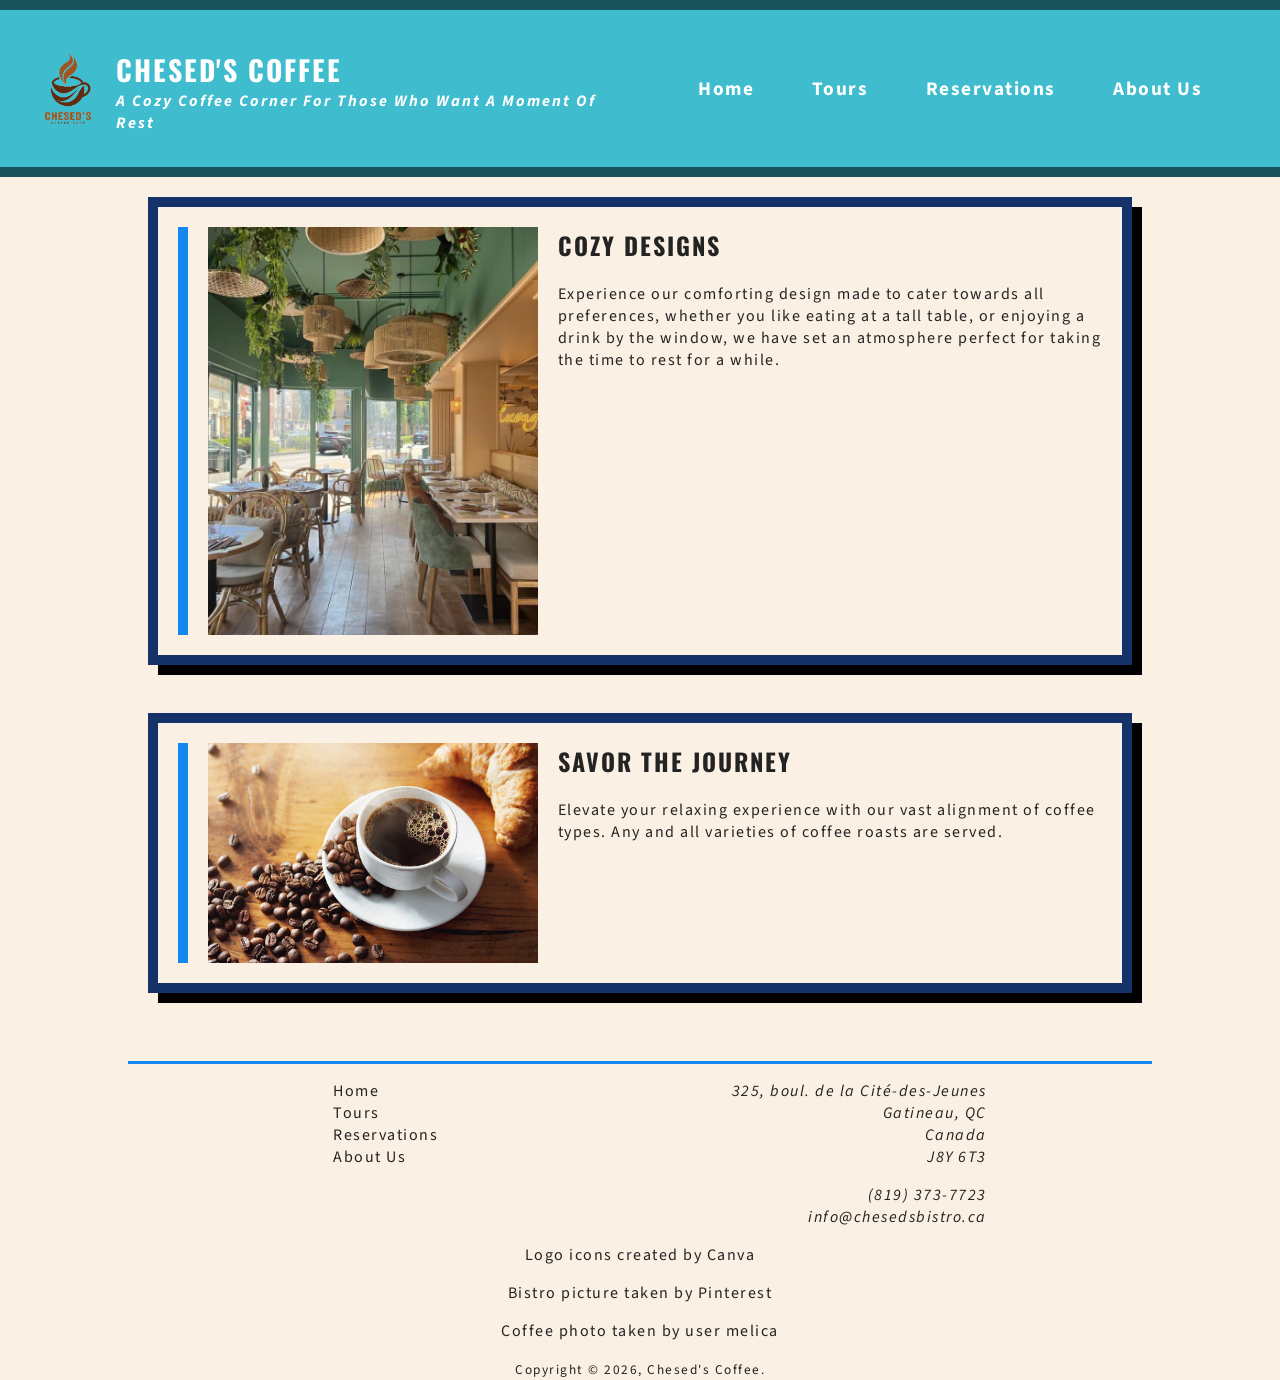
<file: docs/Bistro/index.html>
<!DOCTYPE html>
<html lang="en">

    <head>
        <meta charset="UTF-8">
        <meta name="viewport" content="width=device-width, initial-scale=1.0">
        <title>Chesed's Coffee</title>
        <link rel="icon" type="image/x-icon" href="images/favicon.ico">
        <link rel="stylesheet" href="styles/main.css">
    </head>

    <body>
        <div id="topBar">
            <header>
                <img src="images/logo.png" alt="Gatineau Park Tours logo">
                <div>
                    <h1>Chesed's Coffee</h1>
                    <h2>A Cozy Coffee Corner For Those Who Want A Moment Of Rest</h2>
                </div> 
            </header>
            <nav>
                <ul>
                    <li><a href="index.html">Home</a></li>
                    <li><a href="tours.html">Tours</a></li>
                    <li><a href="reservations.html">Reservations</a></li>
                    <li><a href="aboutus.html">About Us</a></li>
                </ul>
            </nav>
        </div>
        <main>
            <section class="card accentBorder">
                <div>
                    <img src="images/BistroLook.jpg" alt="Interior of a bistro painted in green with window views" width="500" height="334">
                    <div class="textContent">

                        <h2>Cozy designs</h2>
                        <p>Experience our comforting design made to cater towards all preferences, whether you like eating at a tall table,
                             or enjoying a drink by the window, we have set an atmosphere perfect for taking the time to rest for a while.
                        </p>
                    </div>
                </div>
            </section>
            <section class="card accentBorder">
                <div>
                    <img src="images/coffee.jpg" alt="Plate setting with charcuterie and wine on a picnic table"
                        width="500" height="334">
                    <div class="textContent">
                        <h2>Savor the Journey</h2>
                        <p>Elevate your relaxing experience with our vast alignment of coffee types. Any and all varieties of coffee roasts are served.</p>
                    </div>
                </div>
            </section>

        </main>
        <footer>
            <div>
                <nav>
                <ul>
                    <li><a href="index.html">Home</a></li>
                    <li><a href="tours.html">Tours</a></li>
                    <li><a href="reservations.html">Reservations</a></li>
                    <li><a href="aboutus.html">About Us</a></li>
                </ul>
                </nav>
                <address>
                    <p>
                        325, boul. de la Cité-des-Jeunes<br>
                        Gatineau, QC<br>
                        Canada<br>
                        J8Y 6T3
                    </p>
                    <a href="tel:8193737723">(819) 373-7723</a><br>
                    <a href="mailto:info@chesedsbistro.ca">info@chesedsbistro.ca</a>
                </address>
            </div>
            <p>Logo icons created by <a href="https://www.canva.com/design/DAHaqQqvdv0/Q7ZLC8oCmasTmvxH9yxKFw/edit?locale=en">Canva</a> 
            </p>
            <p>Bistro picture taken by <a
                    href="https://www.pinterest.com/ideas/cozy-bistro/951073635010/">Pinterest</a>
            </p>
            <p>Coffee photo taken by <a href="https://stock.adobe.com/ca/contributor/200402579/melica?load_type=author&prev_url=detail">user
                    melica</a></p>
            <small>
                Copyright &copy; 2026, Chesed's Coffee.
            </small>
        </footer>
    </body>

</html>
</file>
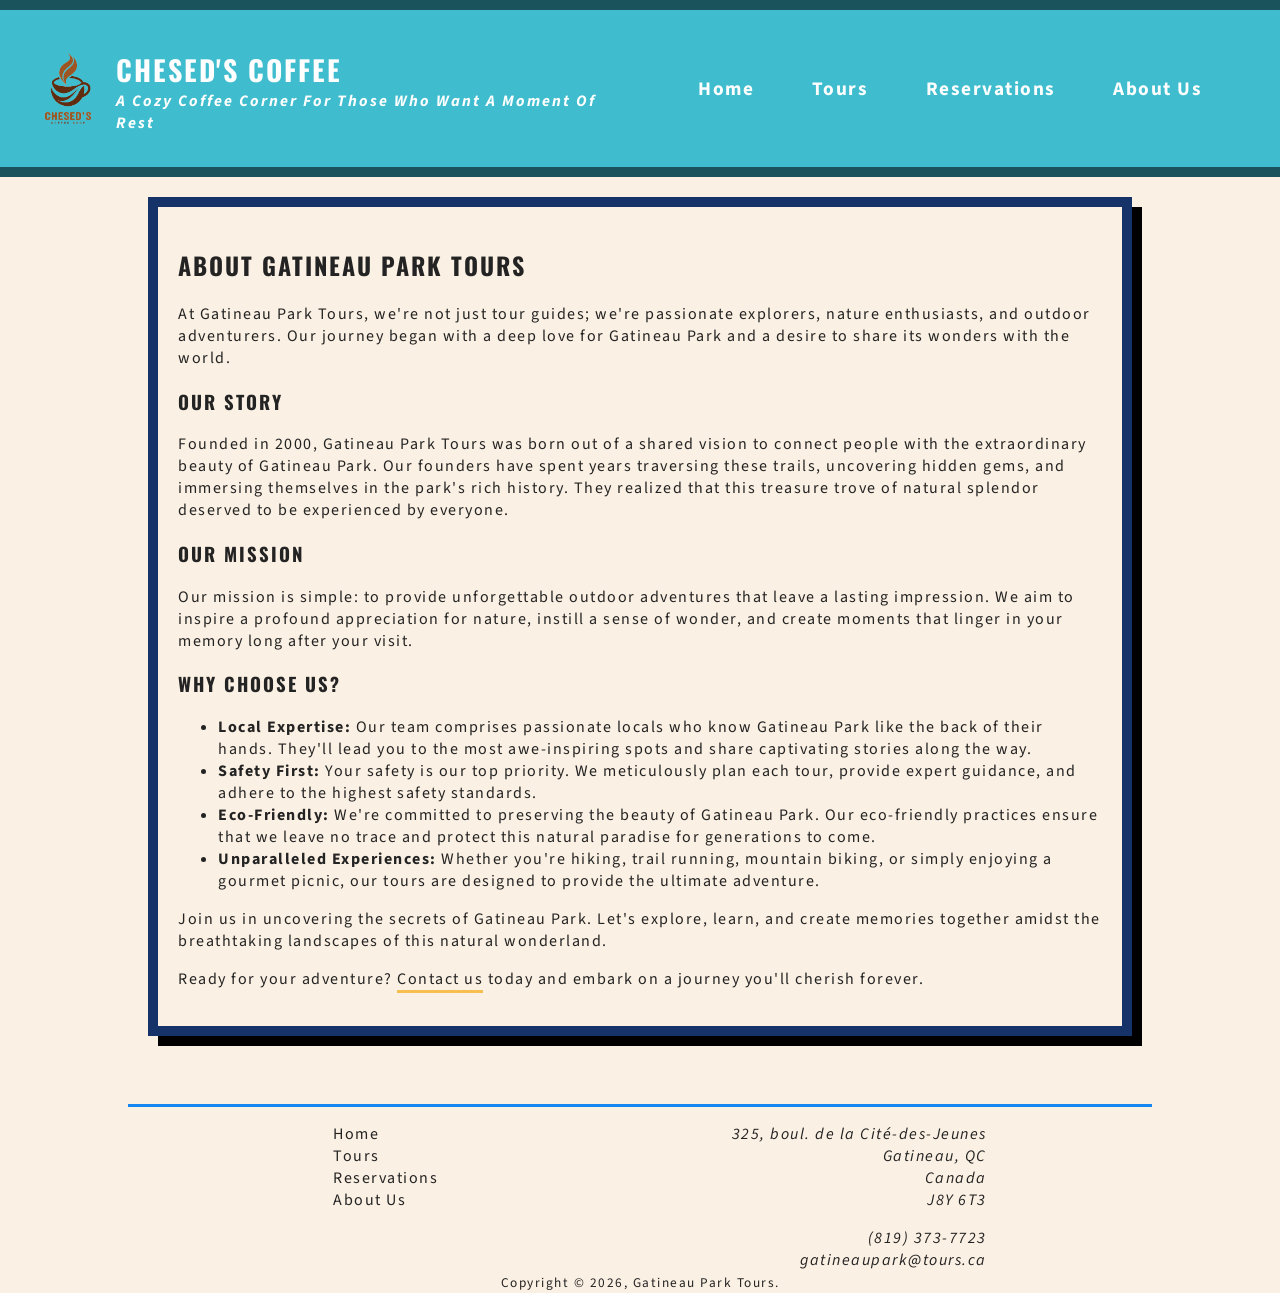
<file: docs/Bistro/aboutus.html>
<!DOCTYPE html>
<html lang="en">

    <head>
        <meta charset="UTF-8">
        <meta name="viewport" content="width=device-width, initial-scale=1.0">
        <title>Chesed's Coffee - About Us</title>
        <link rel="icon" type="image/x-icon" href="images/favicon.ico">
        <link rel="stylesheet" href="styles/main.css">
    </head>

    <body>
        <div id="topBar">
            <header>
                <img src="images/logo.png" alt="Gatineau Park Tours logo">
                <div>
                    <h1>Chesed's Coffee</h1>
                    <h2>A Cozy Coffee Corner For Those Who Want A Moment Of Rest</h2>
                </div>
            </header>
            <nav>
                <ul>
                    <li><a href="index.html">Home</a></li>
                    <li><a href="tours.html">Tours</a></li>
                    <li><a href="reservations.html">Reservations</a></li>
                    <li><a href="aboutus.html">About Us</a></li>
                </ul>
            </nav>
        </div>
        <main>
            <section class="accentBorder">
                <h2>About Gatineau Park Tours</h2>
                <p>At Gatineau Park Tours, we're not just tour guides; we're passionate explorers, nature enthusiasts,
                    and outdoor adventurers. Our journey began with a deep love for Gatineau Park and a desire to share
                    its wonders with the world.</p>

                <article>
                    <h3>Our Story</h3>
                    <p>Founded in 2000, Gatineau Park Tours was born out of a shared vision to connect people with the
                        extraordinary beauty of Gatineau Park. Our founders have spent years traversing these
                        trails, uncovering hidden gems, and immersing themselves in the park's rich history. They
                        realized
                        that
                        this treasure trove of natural splendor deserved to be experienced by everyone.</p>
                </article>
                <article>
                    <h3>Our Mission</h3>
                    <p>Our mission is simple: to provide unforgettable outdoor adventures that leave a lasting
                        impression.
                        We
                        aim to inspire a profound appreciation for nature, instill a sense of wonder, and create moments
                        that
                        linger in your memory long after your visit.</p>
                </article>
                <article>
                    <h3>Why Choose Us?</h3>
                    <ul>
                        <li><strong>Local Expertise:</strong> Our team comprises passionate locals who know Gatineau
                            Park
                            like
                            the back of their hands. They'll lead you to the most awe-inspiring spots and share
                            captivating
                            stories along the way.</li>
                        <li><strong>Safety First:</strong> Your safety is our top priority. We meticulously plan each
                            tour,
                            provide expert guidance, and adhere to the highest safety standards.</li>
                        <li><strong>Eco-Friendly:</strong> We're committed to preserving the beauty of Gatineau Park.
                            Our
                            eco-friendly practices ensure that we leave no trace and protect this natural paradise for
                            generations to come.</li>
                        <li><strong>Unparalleled Experiences:</strong> Whether you're hiking, trail running, mountain
                            biking, or
                            simply enjoying a gourmet picnic, our tours are designed to provide the ultimate adventure.
                        </li>
                    </ul>
                    <p>
                        Join us in uncovering the secrets of Gatineau Park. Let's explore, learn, and create memories
                        together amidst the breathtaking landscapes of this natural wonderland.
                    </p>

                    <p>
                        Ready for your adventure? <a href="booking.html">Contact us</a> today and embark on a journey
                        you'll
                        cherish forever.
                    </p>
                </article>
            </section>
        </main>
        <footer>
            <div>
                <nav>
                <ul>
                    <li><a href="index.html">Home</a></li>
                    <li><a href="tours.html">Tours</a></li>
                    <li><a href="reservations.html">Reservations</a></li>
                    <li><a href="aboutus.html">About Us</a></li>
                </ul>
                </nav>
                <address>
                    <p>
                        325, boul. de la Cité-des-Jeunes<br>
                        Gatineau, QC<br>
                        Canada<br>
                        J8Y 6T3
                    </p>
                    <a href="tel:8193737723">(819) 373-7723</a><br>
                    <a href="mailto:gatineaupark@tours.ca">gatineaupark@tours.ca</a>
                </address>
            </div>
            <small>
                Copyright &copy; 2026, Gatineau Park Tours.
            </small>
        </footer>
    </body>

</html>
</file>
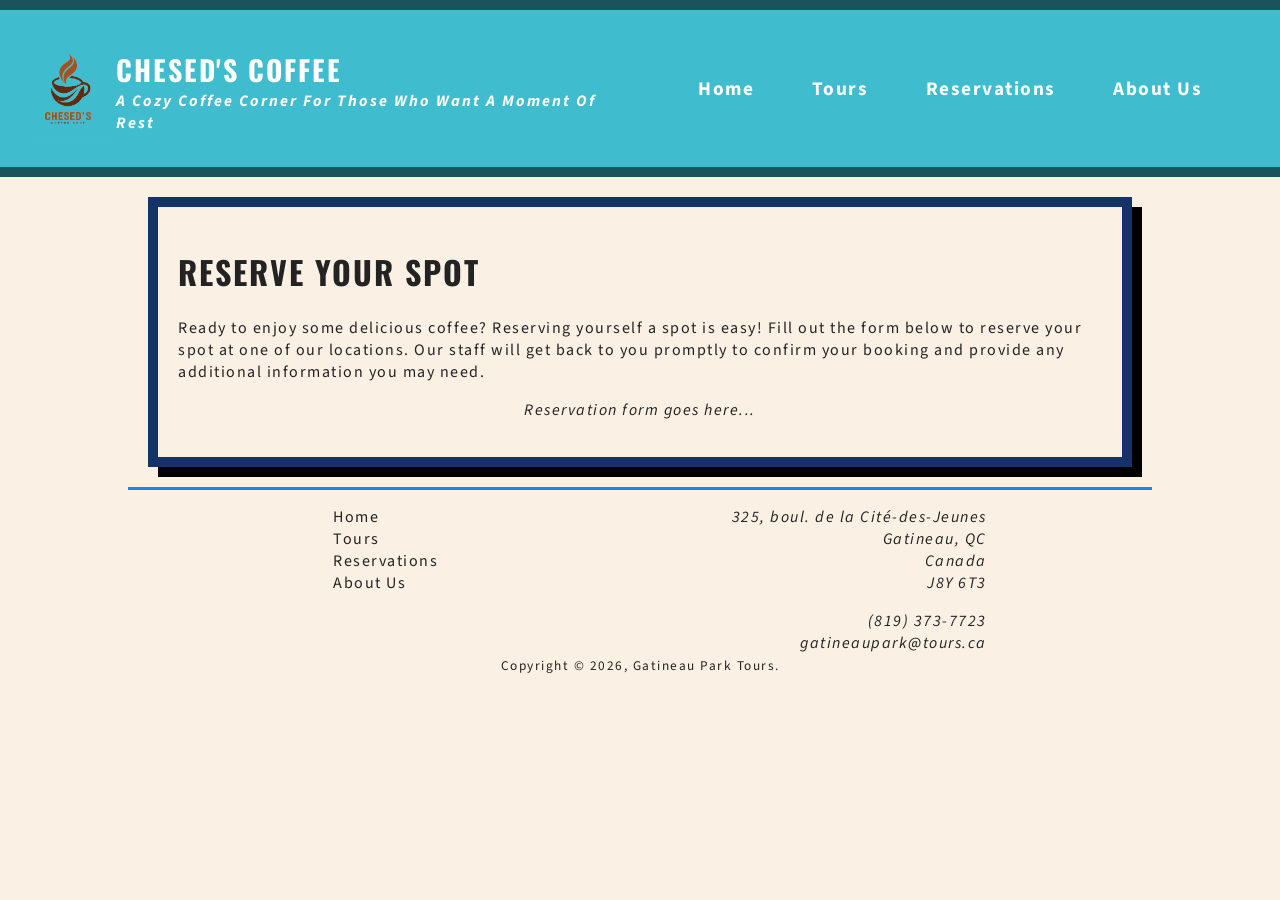
<file: docs/Bistro/reservations.html>
<!DOCTYPE html>
<html lang="en">

    <head>
        <meta charset="UTF-8">
        <meta name="viewport" content="width=device-width, initial-scale=1.0">
        <title>Chesed's Coffee - reservations</title>
        <link rel="icon" type="image/x-icon" href="images/favicon.ico">
        <link rel="stylesheet" href="styles/main.css">
    </head>

    <body>
        <div id="topBar">
            <header>
                <img src="images/logo.png" alt="Gatineau Park Tours logo">
                <div>
                    <h1>Chesed's Coffee</h1>
                    <h2>A Cozy Coffee Corner For Those Who Want A Moment Of Rest</h2>
                </div> 
            </header>
            <nav>
                <ul>
                    <li><a href="index.html">Home</a></li>
                    <li><a href="tours.html">Tours</a></li>
                    <li><a href="reservations.html">Reservations</a></li>
                    <li><a href="aboutus.html">About Us</a></li>
                </ul>
            </nav>
        </div>
        <main>
            <div id="bookingForm" class="accentBorder">
                <h1>Reserve Your Spot</h1>
            <p>Ready to enjoy some delicious coffee? 
                Reserving yourself a spot is easy! Fill out the form below to reserve your 
                spot at one of our locations. Our staff will get back to you promptly to
                 confirm your booking and provide any additional information you may need.</p>
            
            <p id="unreleased">Reservation form goes here...</p>     
            </div>
            

        </main>
        <footer>
            <div>
                <nav>
                <ul>
                    <li><a href="index.html">Home</a></li>
                    <li><a href="tours.html">Tours</a></li>
                    <li><a href="reservations.html">Reservations</a></li>
                    <li><a href="aboutus.html">About Us</a></li>
                </ul>
                </nav>
                <address>
                    <p>
                        325, boul. de la Cité-des-Jeunes<br>
                        Gatineau, QC<br>
                        Canada<br>
                        J8Y 6T3
                    </p>
                    <a href="tel:8193737723">(819) 373-7723</a><br>
                    <a href="mailto:gatineaupark@tours.ca">gatineaupark@tours.ca</a>
                </address>
            </div>
            <small>
                Copyright &copy; 2026, Gatineau Park Tours.
            </small>
        </footer>
    </body>

</html>
</file>
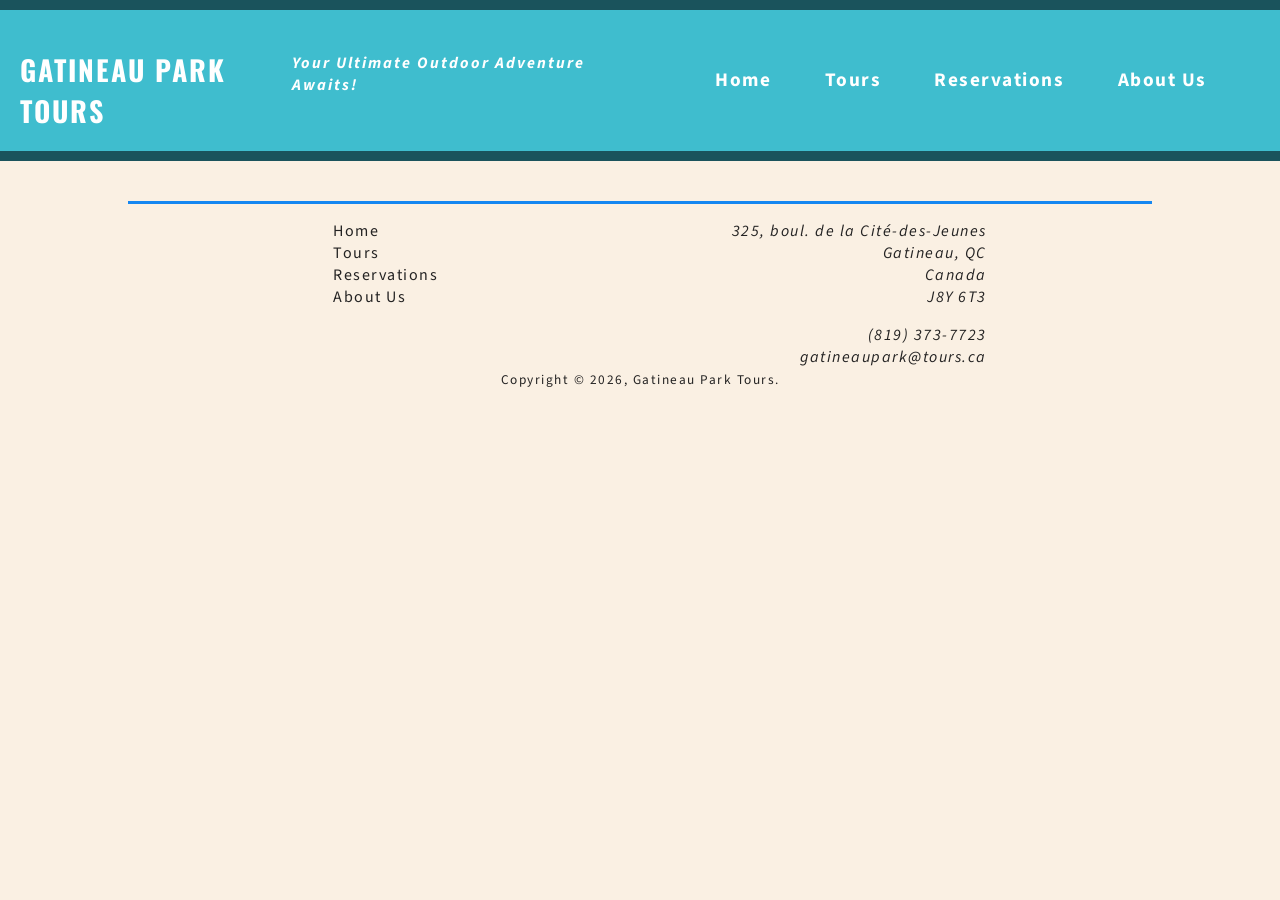
<file: docs/Bistro/template.html>
<!DOCTYPE html>
<html lang="en">

    <head>
        <meta charset="UTF-8">
        <meta name="viewport" content="width=device-width, initial-scale=1.0">
        <title>Gatineau Park Tours - [[Screen]]</title>
        <link rel="icon" type="image/x-icon" href="images/favicon.ico">
        <link rel="stylesheet" href="styles/main.css">
    </head>

    <body>
        <div id="topBar">
            <header>
                <h1>Gatineau Park Tours</h1>
                <h2>Your Ultimate Outdoor Adventure Awaits!</h2>
            </header>
            <nav>
                <ul>
                    <li><a href="index.html">Home</a></li>
                    <li><a href="tours.html">Tours</a></li>
                    <li><a href="reservations.html">Reservations</a></li>
                    <li><a href="aboutus.html">About Us</a></li>
                </ul>
                
            </nav>
        </div>
        <main></main>
        <footer>
            <div>
                <nav>
                    <ul>
                        <li><a href="index.html">Home</a></li>
                        <li><a href="tours.html">Tours</a></li>
                        <li><a href="reservations.html">Reservations</a></li>
                        <li><a href="aboutus.html">About Us</a></li>
                    </ul>
                </nav>
                <address>
                    <p>
                        325, boul. de la Cité-des-Jeunes<br>
                        Gatineau, QC<br>
                        Canada<br>
                        J8Y 6T3
                    </p>
                    <a href="tel:8193737723">(819) 373-7723</a><br>
                    <a href="mailto:gatineaupark@tours.ca">gatineaupark@tours.ca</a>
                </address>
            </div>
            <small>
                Copyright &copy; 2026, Gatineau Park Tours.
            </small>
        </footer>
    </body>

</html>
</file>
<file: docs/Bistro/styles/main.css>
@import url('https://fonts.googleapis.com/css2?family=Oswald&family=Source+Sans+3&display=swap');

* {
    box-sizing: border-box;
}

body {
    font-family: "Source Sans 3", Calibri, sans-serif;
    background-color: #faf0e3;
    letter-spacing: 1.5px;
    color: #242323;
    margin: 0;
}

a {
    text-decoration: none;
    color: #242323;
}
#bookingContainer {
    display: flex;
    flex-direction: column;
    gap: 20px;
}
#unreleased{
    text-align: center;
    font-style: italic;
}
#topBar {
    border-block: 10px solid #1a535c;
    background-color: #3fbdce;
    color: #fff;
    padding: 20px;
}
#topBar header{
    display: flex;
    align-items: center;
}
#topBar header img{
    inline-size: 6em;
}
#topBar nav ul{
    display: flex;
    justify-content: space-evenly;
}

#topBar>header h1 {
    margin-block-end: 0;
}

#topBar>header h2 {
    margin-block-start: 0;
}

#topBar a {
    color: #fff;
    font-size: 1.2em;
    font-weight: bold;
}
#topBar h1 {
    font-size: 1.75em;
}

#topBar h2 {
    font-family: "Source Sans 3", Calibri, sans-serif;
    font-size: 1em;
    font-style: italic;
    text-transform: none;
}

h1,
h2,
h3,
h4 {
    font-family: Oswald, sans-serif;
    text-transform: uppercase;
    letter-spacing: 2px;
}


main {
    padding: 20px;
}

main a {
    border-block-end: 3px solid #F7BF50;
}

section {
    margin-block-end: 3em;
}

.card > div {
    border-inline-start: 10px solid #1587f1;
    padding-inline-start: 20px;
}

.accentBorder { 
    border: 10px solid #163369;
    box-shadow: 10px 10px 0px 0px #000;
    padding: 20px;
}

footer {
    text-align: center;
}

img {
    max-inline-size: 100%;
    height: auto;
}

.card {
    container-type: inline-size;
    container-name: card;
}
nav ul{
    padding-inline: none;
    list-style-type: none;
} 

@container card (min-width: 700px) {
    .card img {
        inline-size: calc(40cqi - 40px);
    }

    .card > div {
        display: flex;
        flex-direction: row;
        gap: 20px;
    }
    .card h2 {
        margin-block-start: 0;
    }
}
@media (max-width: 768px){
    #topBar nav {
        gap: 10px;
        align-items: center;
        justify-content: space-between;
    }
    main{
        inline-size: 90vi;
        padding: 20px;
    }
    .columns{
        display:grid;
        grid-template-columns: 1fr;
        gap: 30px; 
    }    
    footer ul{
        
        padding: 20px;
    }
}
@media (min-width: 992px){
    #topBar{
        display: flex;
        align-items: center;
        justify-content: space-between;
    }
    #topBar nav {
        inline-size: 55vi;
    }
    .columns{
        display:grid;
        grid-template-columns: 1fr 1fr 1fr;
        gap: 30px; 
    }
    main{
        inline-size: 80vi;
        border-block-end: 3px solid #1587f1;
        padding: 20px;
        margin-inline: auto;
    }
    footer > div{
        display: flex;
        justify-content: space-evenly;
    }
    footer nav {
        text-align: left;

    }
    footer address {
        text-align: right;
    }
}
</file>
